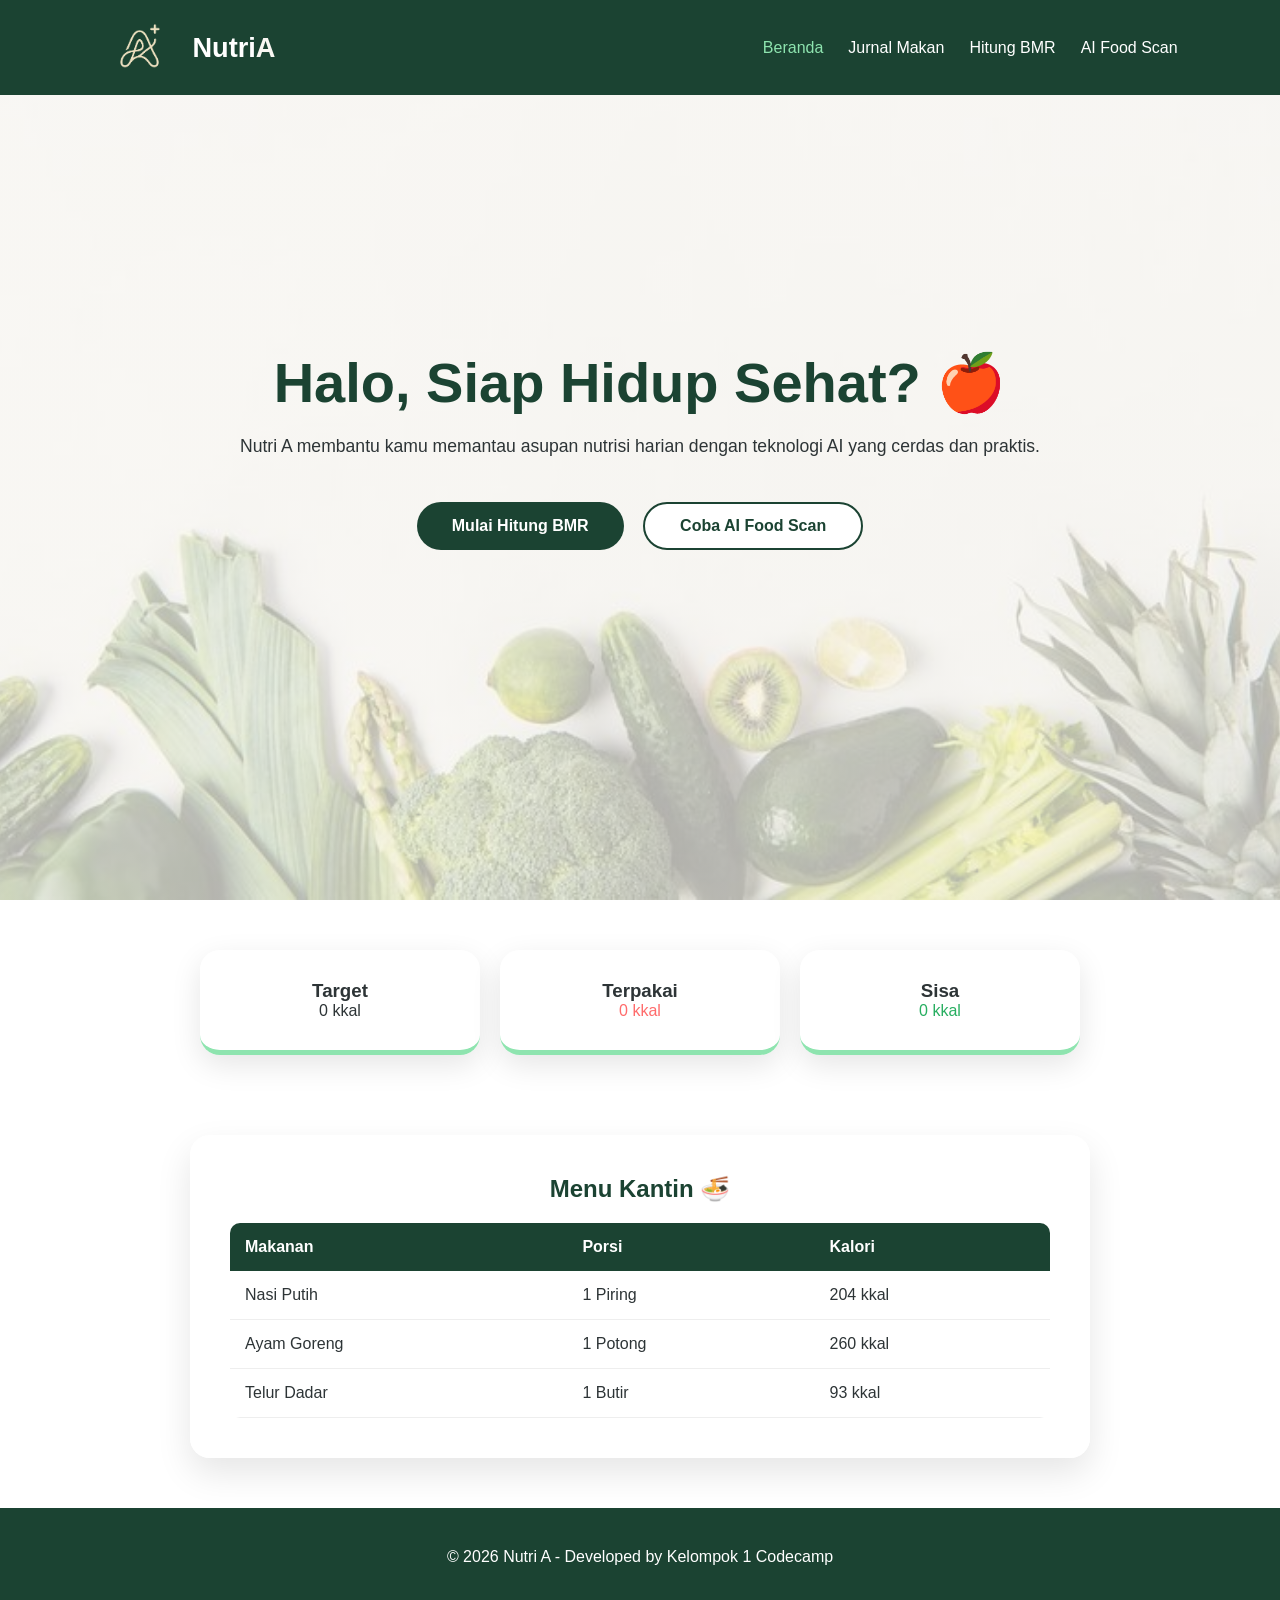
<file: index.html>
<!DOCTYPE html>
<html lang="id">
<head>
    <meta charset="UTF-8">
    <meta name="viewport" content="width=device-width, initial-scale=1.0">
    <title>Nutri A - Beranda</title>
    <link rel="stylesheet" href="NutriStyle.css">
</head>
<body>
    <nav>
        <div class="logo-wrapper">
            <img src="Images/1.png" alt="Logo" class="nav-logo-img">
            <span class="logo-text">Nutri<span style="color: var(--cream);">A</span></span>
        </div>
        <ul class="nav-list">
            <li><a href="index.html" class="active">Beranda</a></li>
            <li><a href="jurnal.html">Jurnal Makan</a></li>
            <li><a href="kalkulator.html">Hitung BMR</a></li>
            <li><a href="scan.html">AI Food Scan</a></li>
        </ul>
    </nav>

    <section class="hero">
        <div class="hero-content">
            <h1>Halo, Siap Hidup Sehat? 🍎</h1>
            <p>Nutri A membantu kamu memantau asupan nutrisi harian dengan teknologi AI yang cerdas dan praktis.</p>
            <div class="hero-btns">
                <a href="kalkulator.html" class="btn-primary">Mulai Hitung BMR</a>
                <a href="scan.html" class="btn-secondary">Coba AI Food Scan</a>
            </div>
        </div>
    </section>

    <section class="dashboard">
        <div class="card"><h3>Target</h3><p id="target-kalori">0 kkal</p></div>
        <div class="card"><h3>Terpakai</h3><p id="kalori-in" style="color: var(--accent-red);">0 kkal</p></div>
        <div class="card"><h3>Sisa</h3><p id="kalori-left" style="color: #27ae60;">0 kkal</p></div>
    </section>

    <div class="container-box" style="max-width: 900px;">
        <h2 style="text-align: center; color: var(--forest-green);">Menu Kantin 🍜</h2>
        <table>
            <thead><tr><th>Makanan</th><th>Porsi</th><th>Kalori</th></tr></thead>
            <tbody>
                <tr><td>Nasi Putih</td><td>1 Piring</td><td>204 kkal</td></tr>
                <tr><td>Ayam Goreng</td><td>1 Potong</td><td>260 kkal</td></tr>
                <tr><td>Telur Dadar</td><td>1 Butir</td><td>93 kkal</td></tr>
            </tbody>
        </table>
    </div>

    <footer><p>&copy; 2026 Nutri A - Developed by Kelompok 1 Codecamp</p></footer>

    <script>
        document.addEventListener('DOMContentLoaded', () => {
            const bmr = parseInt(localStorage.getItem('targetKalori')) || 0;
            const inCal = parseInt(localStorage.getItem('totalTerpakai')) || 0;
            document.getElementById('target-kalori').innerText = bmr.toLocaleString('id-ID') + " kkal";
            document.getElementById('kalori-in').innerText = inCal.toLocaleString('id-ID') + " kkal";
            document.getElementById('kalori-left').innerText = (bmr - inCal).toLocaleString('id-ID') + " kkal";
        });
    </script>
</body>
</html>
</file>
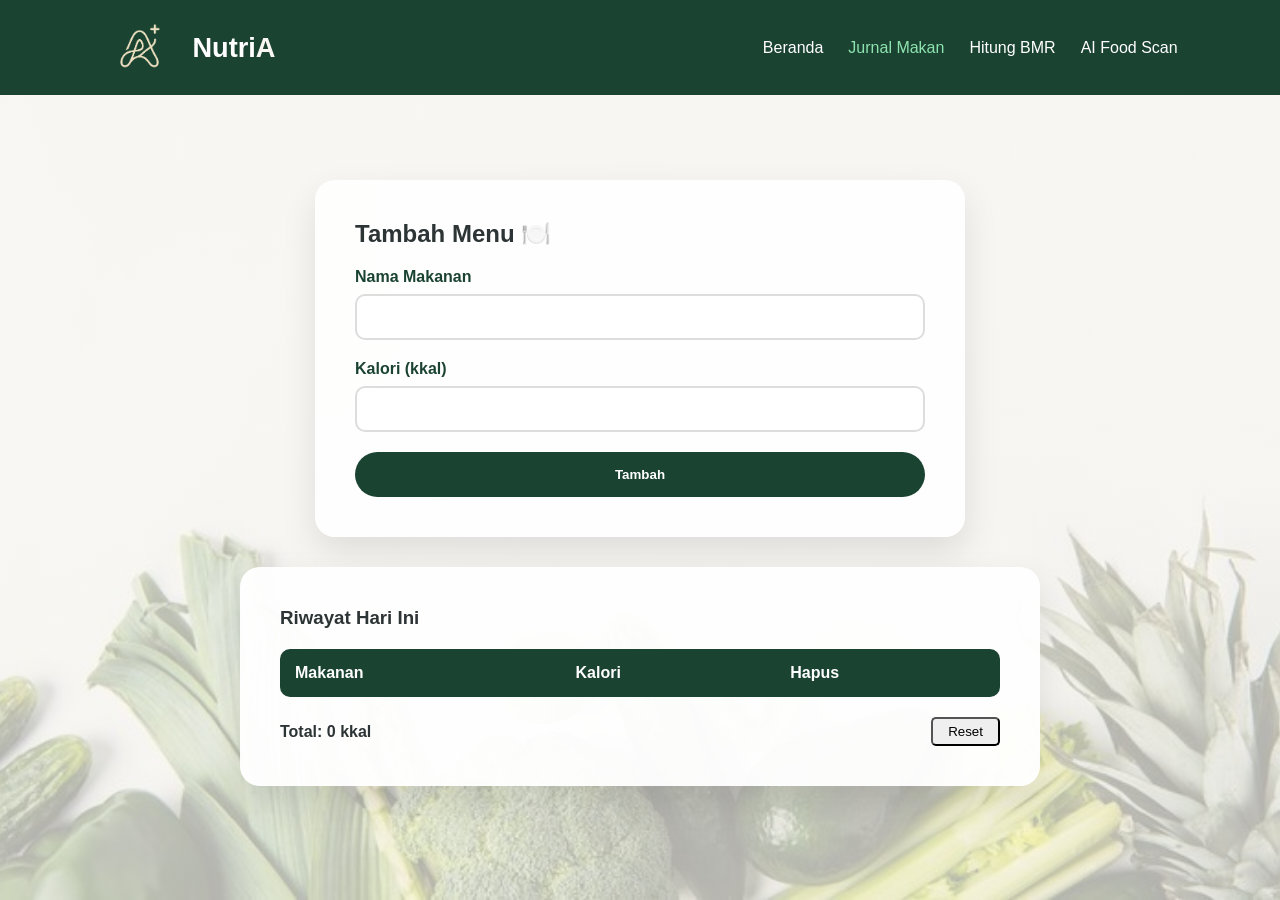
<file: jurnal.html>
<!DOCTYPE html>
<html lang="id">
<head>
    <meta charset="UTF-8">
    <meta name="viewport" content="width=device-width, initial-scale=1.0">
    <title>Nutri A - Jurnal Makan</title>
    <link rel="stylesheet" href="NutriStyle.css">
</head>
<body>
    <nav>
        <div class="logo-wrapper">
            <img src="Images/1.png" alt="Logo" class="nav-logo-img">
            <span class="logo-text">Nutri<span style="color: var(--cream);">A</span></span>
        </div>
        <ul class="nav-list">
            <li><a href="index.html">Beranda</a></li>
            <li><a href="jurnal.html" class="active">Jurnal Makan</a></li>
            <li><a href="kalkulator.html">Hitung BMR</a></li>
            <li><a href="scan.html">AI Food Scan</a></li>
        </ul>
    </nav>

    <div style="padding-top: 150px;">
        <div class="container-box">
            <h2 style="margin-bottom: 20px;">Tambah Menu 🍽️</h2>
            <div class="input-group"><label>Nama Makanan</label><input type="text" id="fn"></div>
            <div class="input-group"><label>Kalori (kkal)</label><input type="number" id="fc"></div>
            <button class="btn-primary" style="width: 100%;" onclick="add()">Tambah</button>
        </div>

        <div class="container-box" style="max-width: 800px;">
            <h3>Riwayat Hari Ini</h3>
            <table id="tbl">
                <thead><tr><th>Makanan</th><th>Kalori</th><th>Hapus</th></tr></thead>
                <tbody id="list"></tbody>
            </table>
            <div style="margin-top: 20px; display: flex; justify-content: space-between; align-items: center;">
                <strong>Total: <span id="tot">0</span> kkal</strong>
                <button onclick="reset()" style="padding: 5px 15px; border-radius: 5px;">Reset</button>
            </div>
        </div>
    </div>

    <script>
        function show() {
            const f = JSON.parse(localStorage.getItem('foodLogs')) || [];
            const l = document.getElementById('list');
            let t = 0; l.innerHTML = '';
            f.forEach((x, i) => { t += x.c; l.innerHTML += `<tr><td>${x.n}</td><td>${x.c}</td><td><button onclick="del(${i})">❌</button></td></tr>`; });
            document.getElementById('tot').innerText = t;
            localStorage.setItem('totalTerpakai', t);
        }
        function add() {
            const n = document.getElementById('fn').value, c = parseInt(document.getElementById('fc').value);
            if(!n || !c) return;
            const f = JSON.parse(localStorage.getItem('foodLogs')) || [];
            f.push({n, c}); localStorage.setItem('foodLogs', JSON.stringify(f));
            document.getElementById('fn').value = ''; document.getElementById('fc').value = ''; show();
        }
        function del(i) {
            let f = JSON.parse(localStorage.getItem('foodLogs'));
            f.splice(i, 1); localStorage.setItem('foodLogs', JSON.stringify(f)); show();
        }
        function reset() { localStorage.removeItem('foodLogs'); localStorage.setItem('totalTerpakai', 0); show(); }
        show();
    </script>
</body>
</html>
</file>
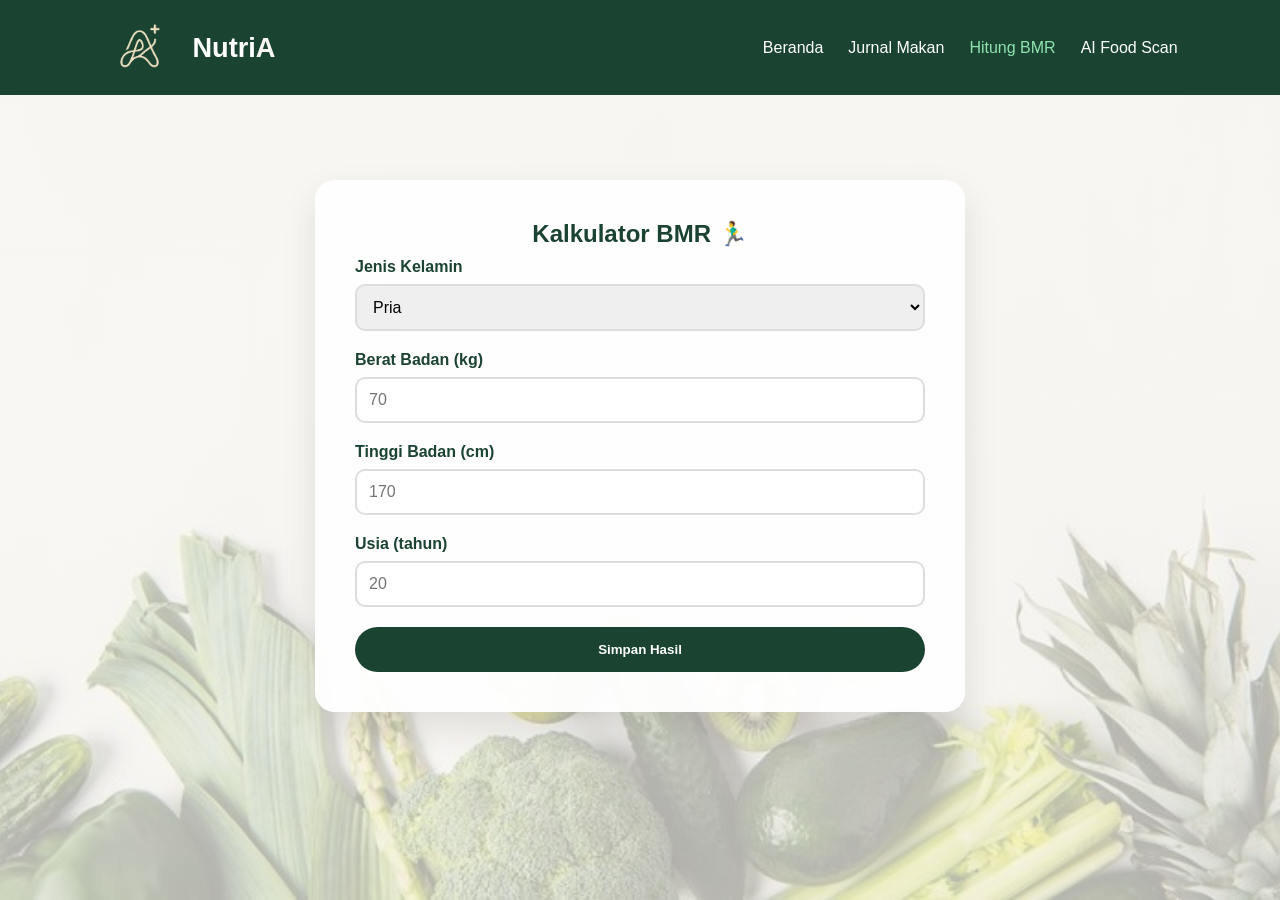
<file: Kalkulator.html>
<!DOCTYPE html>
<html lang="id">
<head>
    <meta charset="UTF-8">
    <meta name="viewport" content="width=device-width, initial-scale=1.0">
    <title>Nutri A - Hitung BMR</title>
    <link rel="stylesheet" href="NutriStyle.css">
</head>
<body>
    <nav>
        <div class="logo-wrapper">
            <img src="Images/1.png" alt="Logo" class="nav-logo-img">
            <span class="logo-text">Nutri<span style="color: var(--cream);">A</span></span>
        </div>
        <ul class="nav-list">
            <li><a href="index.html">Beranda</a></li>
            <li><a href="jurnal.html">Jurnal Makan</a></li>
            <li><a href="kalkulator.html" class="active">Hitung BMR</a></li>
            <li><a href="scan.html">AI Food Scan</a></li>
        </ul>
    </nav>

    <div style="padding-top: 150px; padding-bottom: 50px;">
        <div class="container-box">
            <h2 style="color: var(--forest-green); margin-bottom: 10px; text-align: center;">Kalkulator BMR 🏃‍♂️</h2>
            <div class="input-group"><label>Jenis Kelamin</label><select id="gender"><option value="male">Pria</option><option value="female">Wanita</option></select></div>
            <div class="input-group"><label>Berat Badan (kg)</label><input type="number" id="weight" placeholder="70"></div>
            <div class="input-group"><label>Tinggi Badan (cm)</label><input type="number" id="height" placeholder="170"></div>
            <div class="input-group"><label>Usia (tahun)</label><input type="number" id="age" placeholder="20"></div>
            <button class="btn-primary" style="width: 100%;" onclick="hitung()">Simpan Hasil</button>

            <div id="res-box" class="result-box" style="display: none;">
                <h4>Target Kalori Kamu:</h4>
                <p id="res-val">0</p>
            </div>
        </div>
    </div>

    <script>
        function hitung() {
            const w = parseFloat(document.getElementById('weight').value);
            const h = parseFloat(document.getElementById('height').value);
            const a = parseInt(document.getElementById('age').value);
            const g = document.getElementById('gender').value;
            if(!w || !h || !a) return alert("Isi data!");
            let bmr = (10 * w) + (6.25 * h) - (5 * a) + (g === 'male' ? 5 : -161);
            localStorage.setItem('targetKalori', Math.round(bmr));
            document.getElementById('res-val').innerText = Math.round(bmr).toLocaleString('id-ID') + " kkal";
            document.getElementById('res-box').style.display = "block";
        }
    </script>
</body>
</html>
</file>
<file: NutriStyle.css>
:root {
    --forest-green: #1b4332;
    --kiwi-green: #8ee4af;
    --cream: #f9f7f2;
    --white: rgba(255, 255, 255, 0.95);
    --text-dark: #2d3436;
    --accent-red: #ff6b6b;
    --transition: all 0.3s ease;
}

* { margin: 0; padding: 0; box-sizing: border-box; font-family: 'Poppins', sans-serif; }

body {
    background: linear-gradient(rgba(249, 247, 242, 0.7), rgba(249, 247, 242, 0.7)), url('Images/bg.jpg');
    background-size: cover;
    background-attachment: fixed;
    background-position: center;
    color: var(--text-dark);
}

/* --- NAVIGASI --- */
nav {
    background-color: var(--forest-green);
    display: flex;
    justify-content: space-between;
    align-items: center;
    padding: 10px 8%;
    position: fixed;
    width: 100%;
    top: 0;
    z-index: 1000;
}

.logo-wrapper { display: flex; align-items: center; gap: 15px; }
.nav-logo-img { height: 75px; width: auto; }
.logo-text { font-size: 1.7rem; font-weight: 700; color: white; }

.nav-list { display: flex; list-style: none; gap: 25px; }
.nav-list a { text-decoration: none; color: white; font-weight: 500; transition: var(--transition); }
.nav-list a:hover, .nav-list a.active { color: var(--kiwi-green); }

/* --- HERO & DASHBOARD --- */
.hero { height: 100vh; display: flex; align-items: center; justify-content: center; text-align: center; }
.hero-content h1 { font-size: 3.5rem; color: var(--forest-green); margin-bottom: 20px; }
.hero-content p { margin-bottom: 45px; font-size: 1.1rem; }

.btn-primary { background: var(--forest-green); color: white; padding: 15px 35px; text-decoration: none; border-radius: 30px; font-weight: 600; margin-right: 15px; display: inline-block; border: none; cursor: pointer; }
.btn-secondary { background: white; border: 2px solid var(--forest-green); color: var(--forest-green); padding: 13px 35px; text-decoration: none; border-radius: 30px; font-weight: 600; display: inline-block; }

.dashboard { display: flex; justify-content: center; gap: 20px; padding: 50px 8%; flex-wrap: wrap; }
.card { background: var(--white); padding: 30px; border-radius: 20px; width: 280px; text-align: center; box-shadow: 0 10px 30px rgba(0,0,0,0.1); border-bottom: 5px solid var(--kiwi-green); }

/* --- FORM & TABLES --- */
.container-box { background: var(--white); max-width: 650px; margin: 30px auto; padding: 40px; border-radius: 20px; box-shadow: 0 15px 35px rgba(0,0,0,0.1); }
.input-group { display: flex; flex-direction: column; gap: 8px; margin-bottom: 20px; text-align: left; }
.input-group label { font-weight: 600; color: var(--forest-green); }
input, select { padding: 12px; border: 2px solid #ddd; border-radius: 10px; font-size: 1rem; outline: none; }

.result-box { background: var(--forest-green); color: white; padding: 25px; border-radius: 15px; margin-top: 25px; text-align: center; }
.result-box p { font-size: 2rem; font-weight: 800; color: var(--kiwi-green); }

table { width: 100%; border-collapse: collapse; margin-top: 20px; background: white; border-radius: 10px; overflow: hidden; }
th { background: var(--forest-green); color: white; padding: 15px; text-align: left; }
td { padding: 15px; border-bottom: 1px solid #eee; }

footer { text-align: center; padding: 40px; background: var(--forest-green); color: white; margin-top: 50px; }
</file>
